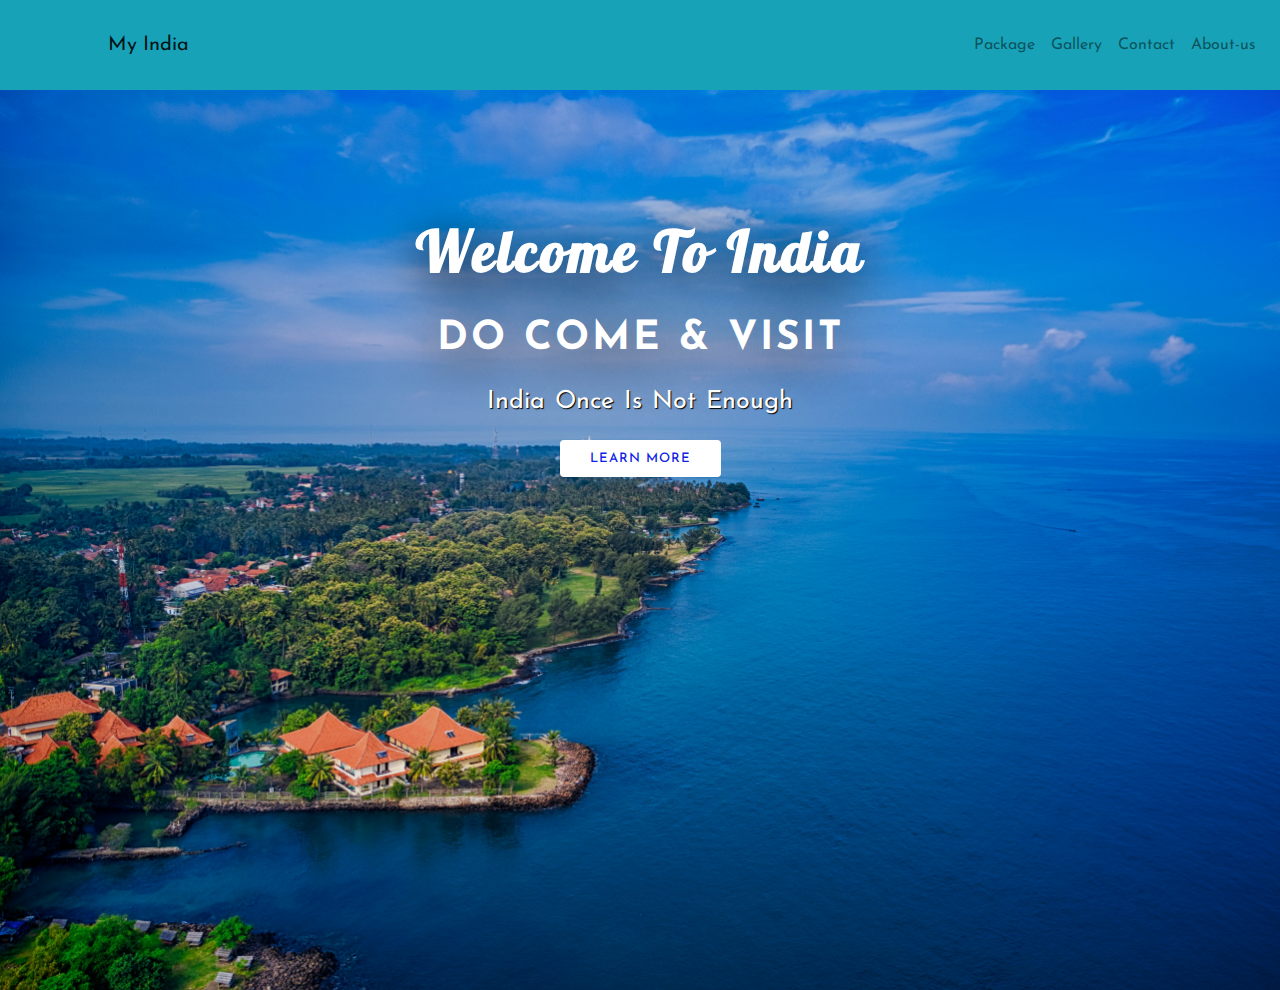
<file: index.html>
<!DOCTYPE html>
<html lang="en">
<head>

    <meta charset="UTF-8">
    <meta http-equiv="X-UA-Compatible" content="IE=edge">
    <meta name="viewport" content="width=device-width, initial-scale=1.0">
    <title>Document</title>

    <link rel="stylesheet" href="style1.css">


    <link rel="preconnect" href="https://fonts.googleapis.com">
    <link rel="preconnect" href="https://fonts.gstatic.com" crossorigin>
    <link href="https://fonts.googleapis.com/css2?family=Lobster&display=swap" rel="stylesheet">

    <link rel="preconnect" href="https://fonts.googleapis.com">
    <link rel="preconnect" href="https://fonts.gstatic.com" crossorigin>
    <link href="https://fonts.googleapis.com/css2?family=Josefin+Sans:wght@100;200;400&display=swap" rel="stylesheet">
    <link
            rel="stylesheet"
            href="https://cdnjs.cloudflare.com/ajax/libs/animate.css/4.1.1/animate.min.css"
            <!-- Bootstrap CSS -->
    <link rel="stylesheet" href="https://maxcdn.bootstrapcdn.com/bootstrap/4.0.0/css/bootstrap.min.css" integrity="sha384-Gn5384xqQ1aoWXA+058RXPxPg6fy4IWvTNh0E263XmFcJlSAwiGgFAW/dAiS6JXm" crossorigin="anonymous">

</head>
<body>
     <!-- Optional JavaScript -->
    <!-- jQuery first, then Popper.js, then Bootstrap JS -->
    <script src="https://code.jquery.com/jquery-3.2.1.slim.min.js" integrity="sha384-KJ3o2DKtIkvYIK3UENzmM7KCkRr/rE9/Qpg6aAZGJwFDMVNA/GpGFF93hXpG5KkN" crossorigin="anonymous"></script>
    <script src="https://cdnjs.cloudflare.com/ajax/libs/popper.js/1.12.9/umd/popper.min.js" integrity="sha384-ApNbgh9B+Y1QKtv3Rn7W3mgPxhU9K/ScQsAP7hUibX39j7fakFPskvXusvfa0b4Q" crossorigin="anonymous"></script>
    <script src="https://maxcdn.bootstrapcdn.com/bootstrap/4.0.0/js/bootstrap.min.js" integrity="sha384-JZR6Spejh4U02d8jOt6vLEHfe/JQGiRRSQQxSfFWpi1MquVdAyjUar5+76PVCmYl" crossorigin="anonymous"></script>
   
    <nav class="navbar navbar-expand-lg navbar-light bg-info">

         <a class="navbar-brand  logo animate_animated animate_heartBeat" href="">My India</a>
         <button class="navbar-toggler" type="button" data-toggle="collapse" data-target="#navbarSupportedContent" >
     <span class="navbar-toggler-icon"></span>
     </button>

      <div class="collapse navbar-collapse" id="navbarSupportedContent">


         <ul class="navbar-nav ml-auto">
             <!-- <li class="nav-item">
                 <a class="nav-link" href="H">Home</a>
                 </li> -->
                 <li class="nav-item">
                     <a class="nav-link" href="package.html">Package</a>
                     </li>
                     <li class="nav-item">
                         <a class="nav-link" href="gallery.html">Gallery</a>
                         </li>
                 <li class="nav-item">
                 <a class="nav-link" href="contact.html">Contact</a>
                 </li>
                 <li class="nav-item">
                 <a class="nav-link" href="aboutus.html">About-us</a>
                 </li>
         </ul>
         </div>
     </nav>
<header>

   <main>
        <section class="welcome">
            <h3>Welcome To India</h3>
            <h1>DO COME & VISIT <span class="change_content"> </span> <span style="margin-top: 10px;"></span> </h1>
            <p>India Once Is Not Enough</p>
            <a href="learnmore.html" class="btn1">Learn More</a>
            <!-- <a href="#" class="btn2"></a> -->

        </section>
    </main>
</header>

</body>
</html>
</file>
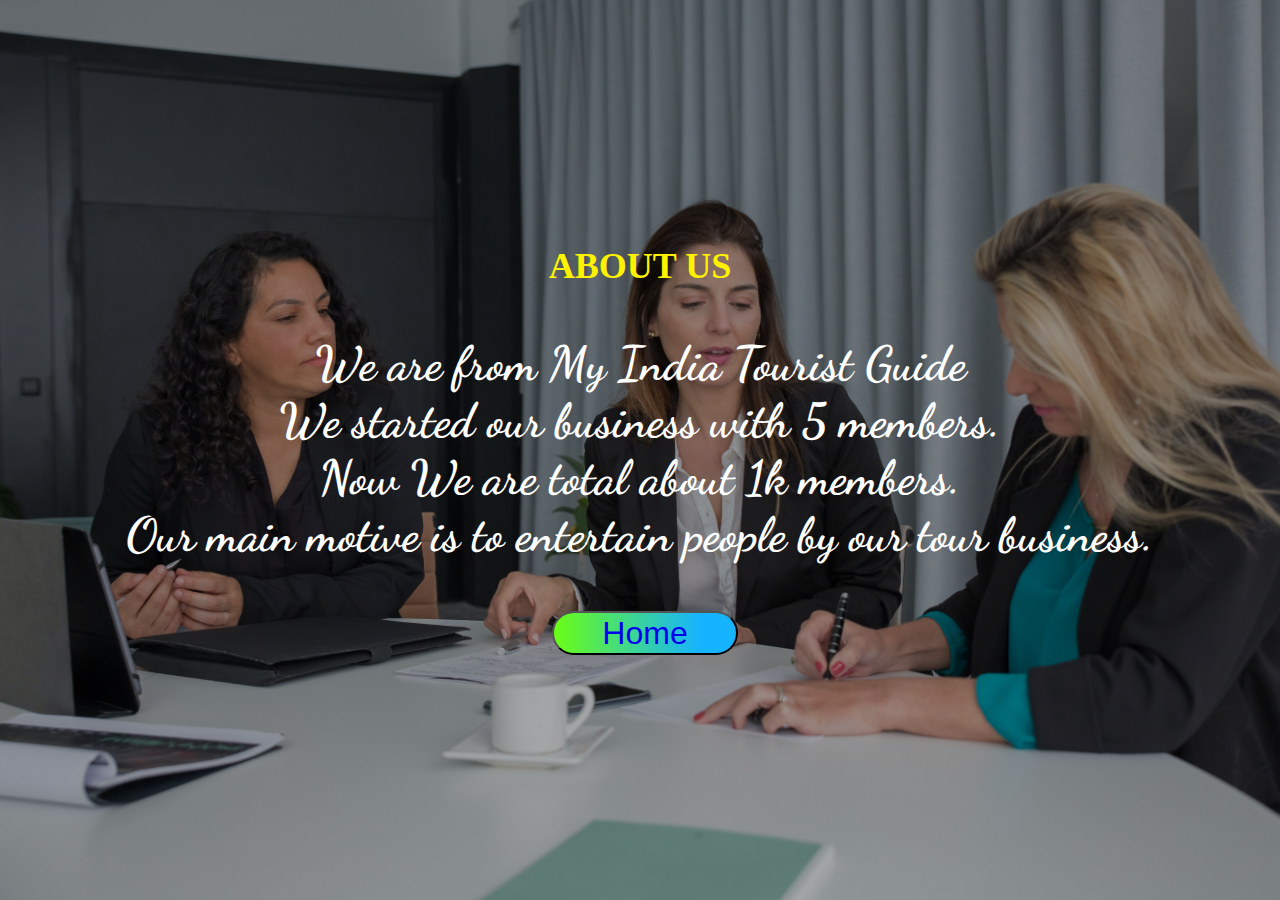
<file: aboutus.html>
<!DOCTYPE html>
<html lang="en">
<head>
    <meta charset="UTF-8">
    <meta http-equiv="X-UA-Compatible" content="IE=edge">
    <meta name="viewport" content="width=device-width, initial-scale=1.0">
    <title></title>
    <link rel="stylesheet" href="aboutus.css">
    <link rel="preconnect" href="https://fonts.googleapis.com">
<link rel="preconnect" href="https://fonts.gstatic.com" crossorigin>
<link href="https://fonts.googleapis.com/css2?family=Dancing+Script&display=swap" rel="stylesheet">
</head>
<body>
    <div class="banner">
        <!-- <video autoplay muted loop>
            <source src="bg.mp4" type="video/mp4">
  </video> -->
  
<!-- <audio controls class="controls" autoplay preload="none"  > -->
<!-- <source src="bgm.mp3" type="audio/mp3"> -->
</audio>
  <div class="content" >
      <h1>About Us</h1>
      <p class="glow">We are from My India Tourist Guide <br>
        We started our business with 5 members. <br>
Now We are total about 1k members. <br>
Our main motive is to entertain people by our tour business. <br></p>
<button class="homebtn"><a href="index.html"> Home</a></button>
  </div>

    </div>
   
</body>
</html>
</file>
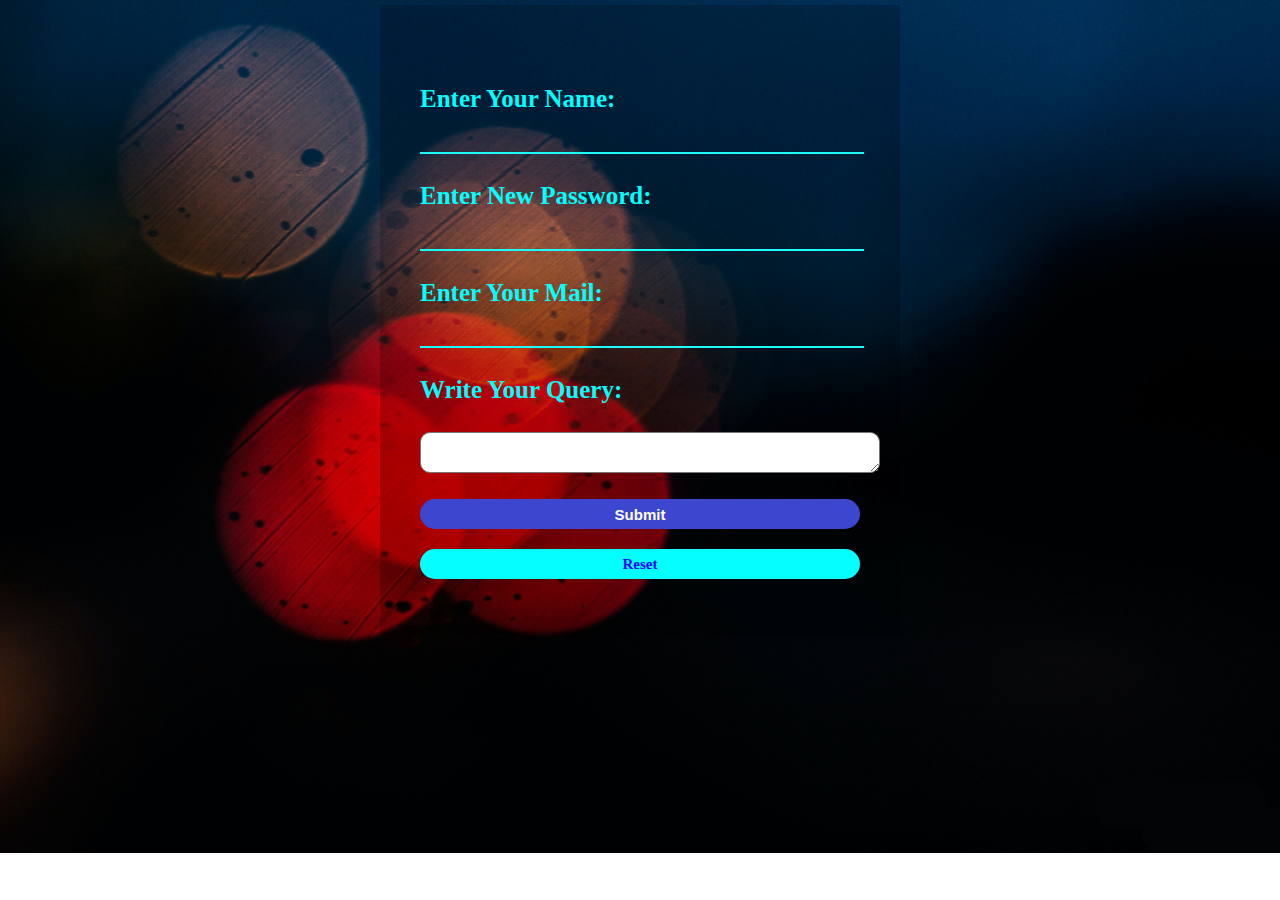
<file: contact.html>
<!DOCTYPE html>
<html lang="en">
<head>
    <meta charset="UTF-8">
    <meta http-equiv="X-UA-Compatible" content="IE=edge">
    <meta name="viewport" content="width=device-width, initial-scale=1.0">
    
     <link rel="stylesheet" href="contactstyle.css">
     
    <title>Document</title>
</head>
<body > 
    <section class="header" > 
    <div class="contact-form">
        <form action=" mailto:devrajdeep743144@gmail.com" method="POST" enctype="text/plain">

            <div class="font" >
                <!-- <img src="vectorimg.jpeg"> -->
                <label for="">Enter Your Name:</label>
                <input class="icon1" type="text" name="My Name"  size="30px" ><br><br>
                <label for="">Enter New Password:</label>
                <input type="password"  ><br><br>
               <label for="">Enter Your Mail:</label>
               <input type="email"  name="" id=""> <br> <br>
               <label for="">Write Your Query:</label> 
               <br><br><textarea class="msg" name="Msg :" id="" cols="30" rows="2"></textarea>
               <input type="submit">
               <input type="Reset">
            </div>
        </form>
    </div>
    <!-- <video width="500px"> -->
        <!-- <source src="video.mp4" type="video/mp4"> -->
    <!-- </video> -->
</section>
<!-- Optional JavaScript -->
    <!-- jQuery first, then Popper.js, then Bootstrap JS -->
    
</body>
</html>
</file>
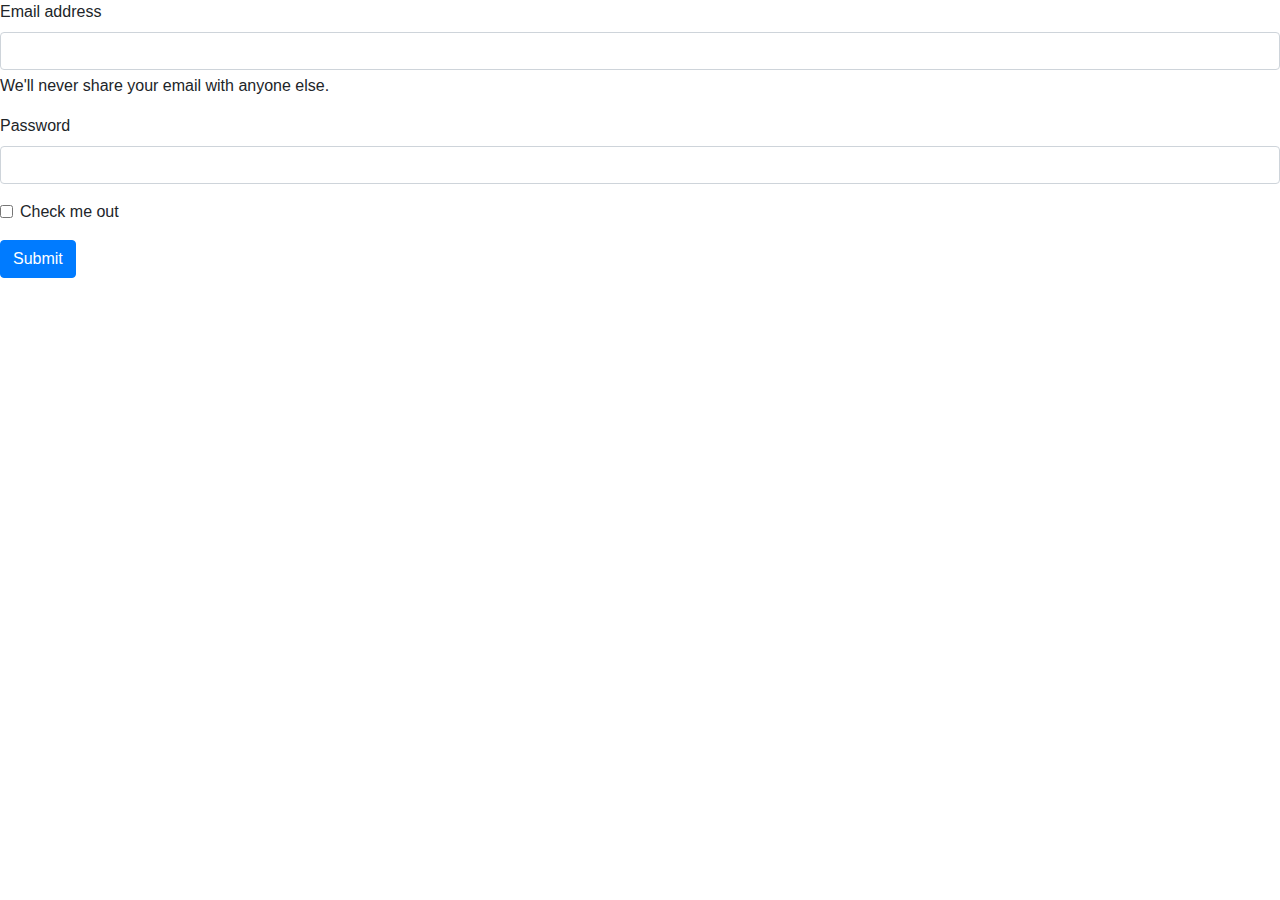
<file: gallery2.html>
<!DOCTYPE html>
<html lang="en">
<head>
    <meta charset="UTF-8">
    <meta http-equiv="X-UA-Compatible" content="IE=edge">
    <meta name="viewport" content="width=device-width, initial-scale=1.0">
    <!-- Bootstrap CSS -->
    <link rel="stylesheet" href="https://maxcdn.bootstrapcdn.com/bootstrap/4.0.0/css/bootstrap.min.css" integrity="sha384-Gn5384xqQ1aoWXA+058RXPxPg6fy4IWvTNh0E263XmFcJlSAwiGgFAW/dAiS6JXm" crossorigin="anonymous">
    <link rel="favicon" href="favicon.ico">
    <title>Document</title>
</head>
<body>
    <form>
        <div class="mb-3">
          <label for="exampleInputEmail1" class="form-label">Email address</label>
          <input type="email" class="form-control" id="exampleInputEmail1" aria-describedby="emailHelp">
          <div id="emailHelp" class="form-text">We'll never share your email with anyone else.</div>
        </div>
        <div class="mb-3">
          <label for="exampleInputPassword1" class="form-label">Password</label>
          <input type="password" class="form-control" id="exampleInputPassword1">
        </div>
        <div class="mb-3 form-check">
          <input type="checkbox" class="form-check-input" id="exampleCheck1">
          <label class="form-check-label" for="exampleCheck1">Check me out</label>
        </div>
        <button type="submit" class="btn btn-primary">Submit</button>
      </form>
    <!-- Optional JavaScript -->
    <!-- jQuery first, then Popper.js, then Bootstrap JS -->
    <script src="https://code.jquery.com/jquery-3.2.1.slim.min.js" integrity="sha384-KJ3o2DKtIkvYIK3UENzmM7KCkRr/rE9/Qpg6aAZGJwFDMVNA/GpGFF93hXpG5KkN" crossorigin="anonymous"></script>
    <script src="https://cdnjs.cloudflare.com/ajax/libs/popper.js/1.12.9/umd/popper.min.js" integrity="sha384-ApNbgh9B+Y1QKtv3Rn7W3mgPxhU9K/ScQsAP7hUibX39j7fakFPskvXusvfa0b4Q" crossorigin="anonymous"></script>
    <script src="https://maxcdn.bootstrapcdn.com/bootstrap/4.0.0/js/bootstrap.min.js" integrity="sha384-JZR6Spejh4U02d8jOt6vLEHfe/JQGiRRSQQxSfFWpi1MquVdAyjUar5+76PVCmYl" crossorigin="anonymous"></script>

</body>
</html>
</file>
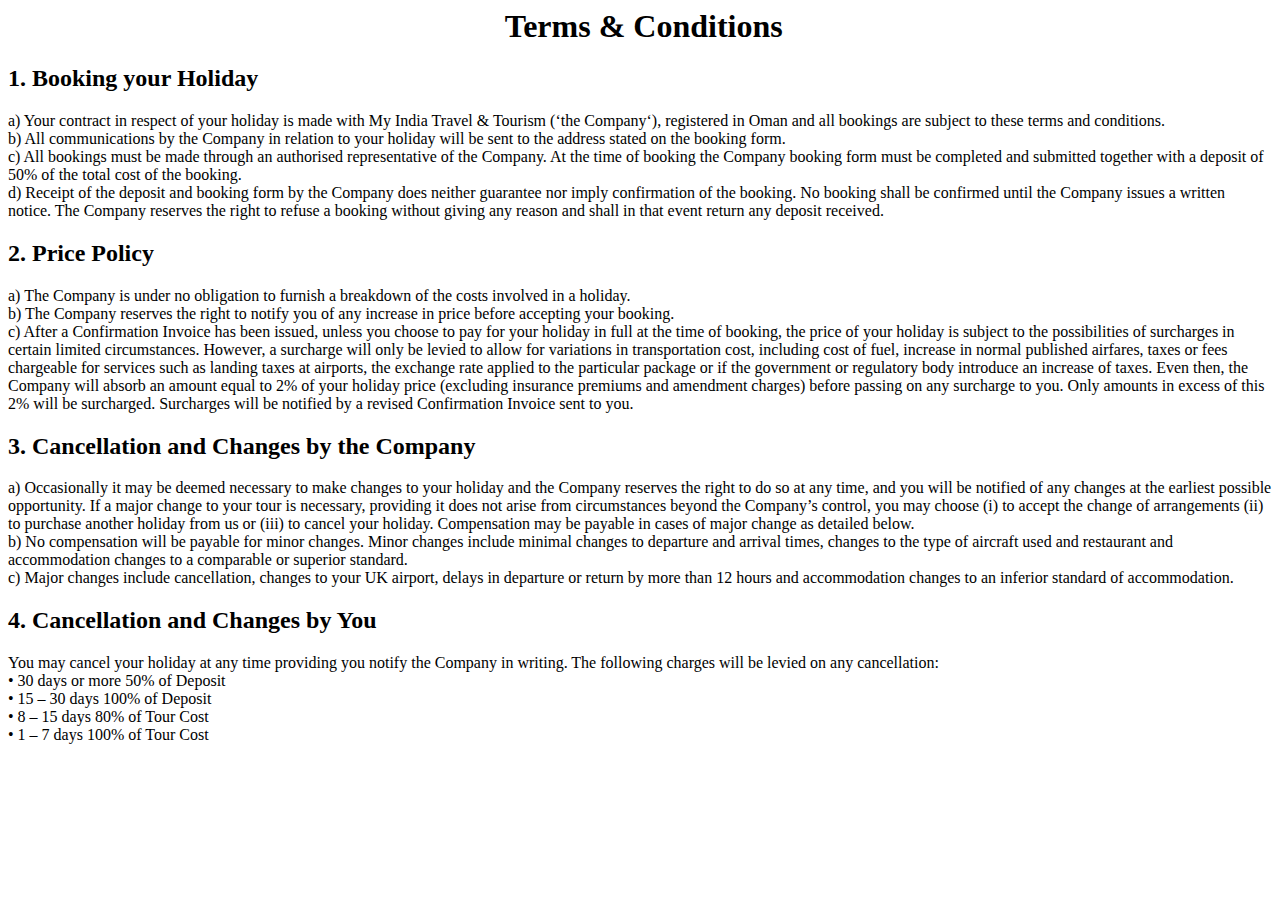
<file: learnmore.html>
<!DOCTYPE html>
<html lang="en">
<head>
    <meta charset="UTF-8">
    <meta http-equiv="X-UA-Compatible" content="IE=edge">
    <meta name="viewport" content="width=device-width, initial-scale=1.0">
    <title>Document</title>
    <link rel="stylesheet" href="learnmore.css">
</head>
<body>
    <h1 class="h1class">‎‎‎	Terms & Conditions</h1>
   <h2>1. Booking your Holiday</h2>
   <p> a) Your contract in respect of your holiday is made with My India Travel & Tourism (‘the Company‘), registered in Oman and all bookings are subject to these terms and conditions. <br>
    b) All communications by the Company in relation to your holiday will be sent to the address stated on the booking form. <br>
    c) All bookings must be made through an authorised representative of the Company. At the time of booking the Company booking form must be completed and submitted together with a deposit of 50% of the total cost of the booking. <br>
    d) Receipt of the deposit and booking form by the Company does neither guarantee nor imply confirmation of the booking. No booking shall be confirmed until the Company issues a written notice. The Company reserves the right to refuse a booking without giving any reason and shall in that event return any deposit received.  <br>
    <h2>2. Price Policy</h2>
    a) The Company is under no obligation to furnish a breakdown of the costs involved in a holiday. <br>
b) The Company reserves the right to notify you of any increase in price before accepting your booking. <br>
c) After a Confirmation Invoice has been issued, unless you choose to pay for your holiday in full at the time of booking, the price of your holiday is subject to the possibilities of surcharges in certain limited circumstances. However, a surcharge will only be levied to allow for variations in transportation cost, including cost of fuel, increase in normal published airfares, taxes or fees chargeable for services such as landing taxes at airports, the exchange rate applied to the particular package or if the government or regulatory body introduce an increase of taxes. Even then, the Company will absorb an amount equal to 2% of your holiday price (excluding insurance premiums and amendment charges) before passing on any surcharge to you. Only amounts in excess of this 2% will be surcharged. Surcharges will be notified by a revised Confirmation Invoice sent to you. <br>

<h2>3. Cancellation and Changes by the Company</h2>
a) Occasionally it may be deemed necessary to make changes to your holiday and the Company reserves the right to do so at any time, and you will be notified of any changes at the earliest possible opportunity. If a major change to your tour is necessary, providing it does not arise from circumstances beyond the Company’s control, you may choose (i) to accept the change of arrangements (ii) to purchase another holiday from us or (iii) to cancel your holiday. Compensation may be payable in cases of major change as detailed below. <br>
b) No compensation will be payable for minor changes. Minor changes include minimal changes to departure and arrival times, changes to the type of aircraft used and restaurant and accommodation changes to a comparable or superior standard. <br>
c) Major changes include cancellation, changes to your UK airport, delays in departure or return by more than 12 hours and accommodation changes to an inferior standard of accommodation.  <br>
<h2>4. Cancellation and Changes by You</h2>
You may cancel your holiday at any time providing you notify the Company in writing. The following charges will be levied on any cancellation: <br>
•	30 days or more 50% of Deposit <br>
•	15 – 30 days 100% of Deposit <br>
•	8 – 15 days 80% of Tour Cost <br>
•	1 – 7 days 100% of Tour Cost <br>

</p>

    
</body>
</html>
</file>
<file: style1.css>
*{
    margin: 0%; padding: 0%;
    box-sizing: border-box;
    font-family: 'Josefin Sans', sans-serif;
   
}
header
{
    width: auto;
    height: 100vh;
    background-image: linear-gradient(rgba(0,0,0,0.1),rgba(0,0,0,0.1)),url("login11.jpg");
    /* filter: blur(2px); */
    background-repeat: no-repeat;
    background-size: cover;
}
nav
{
    width: 100%;
    height: 10vh;
    background-color: rgba(6, 46, 105, .2);
    color: chartreuse; display: flex;justify-content: space-between;
    align-items: center;
}
nav .logo
{
    width: 20%;text-align: center;

    /* display: inline-block; */
    margin: 0 0.5rem;

    animation: bounce infinite;
    animation-duration: 4s; /* don't forget to set a duration! */

}
nav .menu
{   width: 400px;
     margin: 20px 20px;
    display: flex;
    justify-content:center;
}
nav .menu a
{
    width: 25%;
    text-decoration: none;
    color: cyan;
    font-weight: bold;
}
main
{
    width: 100%;
    height: 85vh;
    display: flex;
    justify-content: center;
    align-items: center;
    text-align: center;
    color: white;
}
section h3
{
    font-family: 'Lobster', cursive;
    font-size: 350%;
    font-weight: bold;
    text-shadow: 1px 10px 50px black;
    letter-spacing: 3px;
    color: white;
}
section h1
{
    margin: 30px 0px 20px 0px;
    font-size: 250%;
    font-weight: bold;
    text-shadow: 1px 10px 50px black;
    letter-spacing: 3px;
    color: white;
}
section p
{
    font-size: 25px;
    word-spacing: 2px;
    margin-bottom: 25px;
    text-shadow: 1px 1px 1px black;
}
section a
{
    padding: 12px 30px;
    border-radius: 4px;
    outline: none;
    text-transform: uppercase;
    font-size: 13px;
    font-weight: 500;
    text-decoration: none;
    letter-spacing: 1px;
    color: cyan;
    transition: all .8s ease;
}
.welcome
{
    padding-top: 10%;
}
section .btn1
{
    background: #fff;
    color: rgb(13, 34, 228);
}
.btn1:hover
{
    background: #07cca5;
    color: white;
}
/* section .btn2
{
background: #07cca5;
color: white;
}
.btn2:hover
{
    background: #fff;
color: rgb(13, 34, 228);
} */

.change_content:after
{
    content: "";
    animation: changetext 10s infinite linear;
    color: #35f5e5;
}
@keyframes changetext
{
    0%{content: "Darjeeling";}
    20%{content: "Mumbai";}
    35%{content: "Agra";}
    80%{content: "Kolkata";}
    100%{content: "Amritsar";}
}
/* .change_content {

   color: #fff;
   text-align: center;
    -webkit-animation: glow 1s ease-in-out infinite alternate;
     -moz-animation: glow 1s ease-in-out infinite alternate;
    animation: glow 3s ease-in-out infinite alternate;
 }

 @-webkit-keyframes glow {
   from {
     text-shadow: 0 0 0px #fff, 0 0 1px rgb(53, 116, 5), 0 0 3px #2ee600, 0 0 4px #41e600, 0 0 5px #49e600, 0 0 0px #5ce600, 0 0 0px #41e600;
   }
   to {
     text-shadow: 0 0 1px #fff, 0 0 1px #a3ff4d, 0 0 0.01px #9dff4d, 0 0 0px #71ff4d, 0 0 0px #71ff4d, 0 0 2px #85ff4d, 0 0 0px #5cff4d;
   }
 }  */

/* .btnhover:hover ::before
{
    transition: all;
} */
.btnhover:hover
{
    /* transform: translateY(0) scale(1.1); */
    cursor: pointer;
    /* transform: scale(1.7); */
    font-size: 25px;
    width: 85px;
    color: yellow;
    transition: 0.7s;
    overflow: no-display;

}
.btnhover
{
    margin: 10px;
    align-items: center;
    justify-content: center;
    width: fit-content;
}
.btnhover::before
{
    content: "    ";
    align-items: center;
    justify-content: center;
    width: fit-content;
}
k{
    opacity: 0;
}
</file>
<file: aboutus.css>
body
{
    margin: 0;
    padding: 0;
    font-family: cursive;
    font-size: 8px;
/* height: 1000px; */
background-image: linear-gradient(rgba(0, 0, 0, 0.4),rgba(0,0,0,0.3)), url("abt1.jpg");

background-size: cover;

}

.banner
{
    width: 100%;
    height: 100vh;
    overflow: auto;
    display: flex;
    justify-content: center;
    align-items: center;
}
/* .banner video
{
    position: absolute;
    top: 0;
    left: 0;
    object-fit: cover;
    width: 100%;
    height: 100%;
    pointer-events: none;
} */
.banner .content
{
    position: relative;
    z-index: 1;
    max-width: 10000px;
    margin: 0 auto;
    text-align: center;
}
.banner .content h1
{
    
margin: 0;
padding: 0;
font-size: 4.5em;
text-transform: uppercase;
color:#fff200;

}
.banner .content p
{
  font-family: 'Dancing Script', cursive;
    /* font-family: 'Otomanopee One', sans-serif; */
font-weight: 700;
font-size: 6em;
color: white;
}
.controls
{
    width: 85px;
    padding-left: 0px;
    height: 30px;
   
}
 { 
    /* font-size: 80px; */
    color: #fff;
    text-align: center;
     -webkit-animation: glow 1s ease-in-out infinite alternate;
      -moz-animation: glow 1s ease-in-out infinite alternate; 
     animation: glow 3s ease-in-out infinite alternate;
  }
  
  @-webkit-keyframes glow {
    from {
      text-shadow: 0 0 1px #fff, 0 0 2px rgb(116, 53, 53), 0 0 3px #2ee600, 0 0 4px #41e600, 0 0 5px #49e600, 0 0 6px #5ce600, 0 0 7px #41e600;
    }
    to {
      text-shadow: 0 0 2px #fff, 0 0 1px #a3ff4d, 0 0 1px #9dff4d, 0 0 2px #71ff4d, 0 0 3px #71ff4d, 0 0 20px #85ff4d, 0 0 40px #5cff4d;
    }
  }

  .homebtn
{
    /* margin-bottom: 0px; */
    /* margin-left: 0px; */
    margin: 0px 20px 0px 30px;
    cursor: pointer;
    text-decoration: none;
    position: relative;
    padding: .25rem 3rem;
    border-radius: 2.75rem;
    line-height: 2rem;
    font-size: 2rem;
    font-weight: 400;

    /* border: 2px solid black; */
    background-image: linear-gradient(270deg, rgba(0, 174, 255, 0.911) 20%,  rgba(94, 255, 0, 0.911) 100%);
    /* box-shadow:  1rem 0; */
}
.homebtn a{
  text-decoration: none;
}
</file>
<file: contactstyle.css>
body
{
    margin: 0;
    padding: 0;
    padding-top: 25%;
    background-image: url("login06.jpg");
  background-size: cover;
	position: sticky;
    background-repeat: no-repeat;
    
}

.contact-form
{
    position: absolute;
    
    /* top: 10%; */
    left: 50%;
    transform: translate(-50%,-50%);
    -moz-transform: translate(-50%,-50%);
    -webkit-transform:  translate(-50%,-50%);
    -ms-transform:  translate(-50%,-50%);
    -o-transform:  translate(-50%,-50%);
    width: 440px;
    height: 470px;
    padding: 80px 40px;
    background: rgba(0,0,0,0.2);
   font-weight: bold;
   font-size: 25px;
  
   color: white;
   

}

.avatar
{
    
    position: absolute;
    width: 80px;
    height: 80px;
    border-radius: 50%;
    overflow: hidden;
    top: calc(-80px/2);
    left: calc(50% -40px);
}
.contact-form h2{
    margin: 0;
    padding: 0;
    color: #fff;
    text-align: center;
    text-transform: uppercase;
}
.contact-form p{
    margin: 0;
    padding: 0;
    font-weight: bold;
    color: white;
    

}
.contact-form input{
    width: 100%;
    margin-top: 20px;
    

}
.contact-form input[type=checkbox],
.contact-form input[type=radio]{
    width: 10%;
    margin-top: 20px;

}
.contact-form input[type=email],
.contact-form input[type=text],
.contact-form input[type=password],
.contact-form input[type=date]
{
    border: none;
    border-bottom: 2px solid rgb(29, 250, 250);
    background: transparent;
    outline: none;
    height: 17px;
    color: #fff;
    font-size: 15px;

}
.contact-form input[type=submit],
.contact-form input[type=reset]
{
    height: 30px;
    color: #fff;
    font-size: 15px;
    background: rgb(60, 70, 206);
    cursor: pointer;
    border-radius: 25px;
    border: none;
    outline: none;
    font-weight: 600;

}
.contact-form input[type=reset]
{
    background: rgb(5, 255, 255);
    color: rgb(17, 0, 255);
    font-family: cursive;
}
.msg
{
   
   padding-bottom: 20px;
  border-radius: 10px;
 height: 17px;
padding-right: 200px;

}


.contact-form input[type=reset]
{
    /* background: whitesmoke; */
    color: rgb(25, 0, 255);
}
::-webkit-input-placeholder
{
    color: rgb(206, 198, 198);
}
:-ms-input-placeholder
{
    color: rgb(206, 198, 198);
}
::-moz-placeholder
{
    color: rgb(206, 198, 198);
}
:-moz-placeholder{
    color: rgb(206, 198, 198);
    opacity: 1;
}
.font
{
    color: cyan;
}
</file>
<file: learnmore.css>
body
{
    background: #ffffff;  

  background-repeat: no-repeat;
  background-size: cover;
  color: black;
}
.h1class
{
  margin: 0;
  padding: 0;
  text-align: center;
}
</file>
